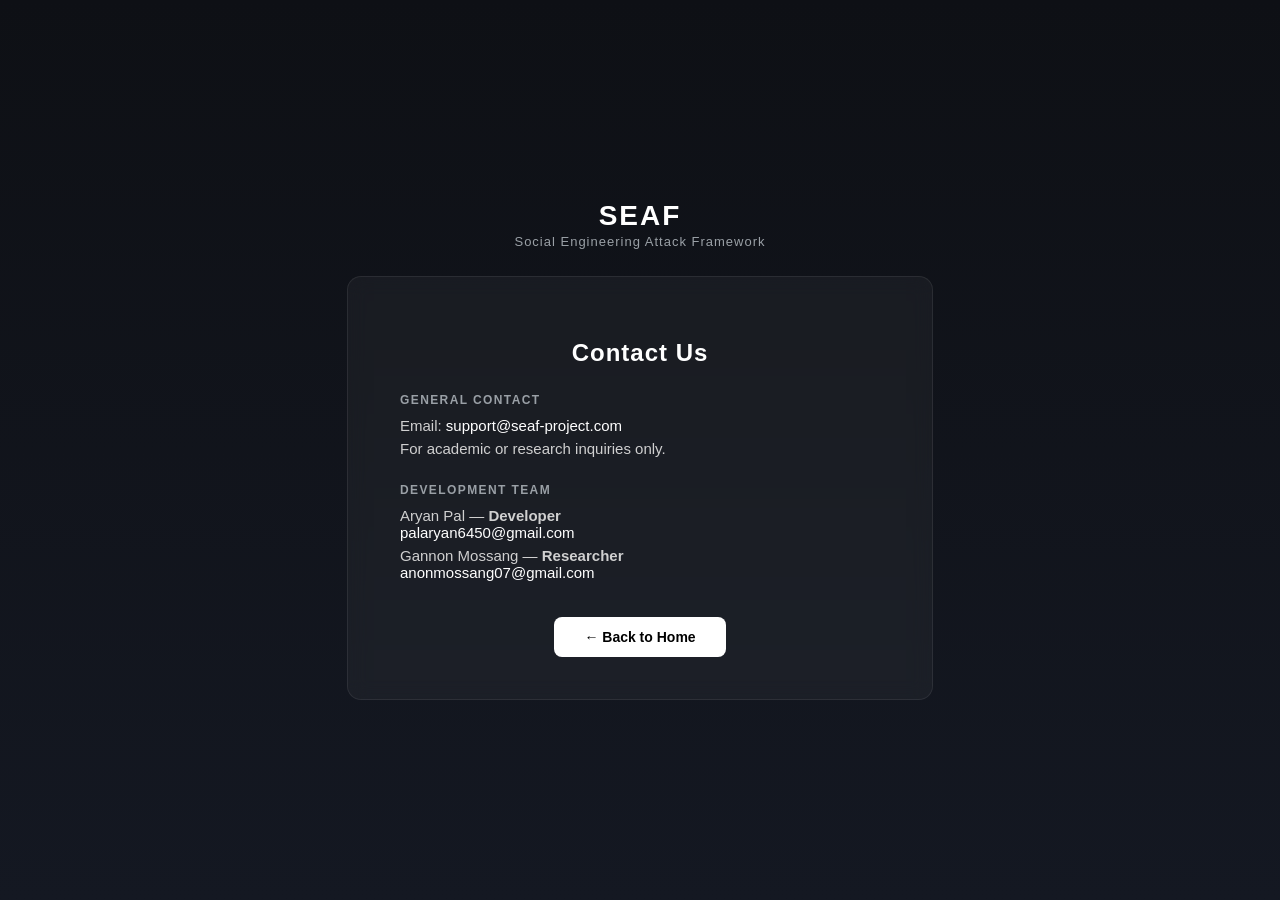
<file: src/templates/contact.html>
<!DOCTYPE html>
<html lang="en">
<head>
  <meta charset="UTF-8">
  <title>Contact Us — SEAF</title>

  <style>
    body {
      margin: 0;
      min-height: 100vh;
      background: linear-gradient(180deg, #0e1015, #141822);
      color: #e6e6e6;
      font-family: "Inter", "Segoe UI", sans-serif;
      display: flex;
      flex-direction: column;
      align-items: center;
      justify-content: center;
    }

    /* ---------- BRANDING ---------- */
    .brand {
      margin-bottom: 26px;
      text-align: center;
    }

    .brand h1 {
      margin: 0;
      font-size: 28px;
      letter-spacing: 2px;
      font-weight: 600;
      color: #ffffff;
    }

    .brand span {
      font-size: 13px;
      color: #9aa0a6;
      letter-spacing: 1px;
    }

    /* ---------- CARD ---------- */
    .contact-card {
      background: rgba(255, 255, 255, 0.04);
      border: 1px solid rgba(255, 255, 255, 0.08);
      border-radius: 14px;
      padding: 42px 52px;
      max-width: 480px;
      width: 100%;
      backdrop-filter: blur(10px);
    }

    .contact-card h2 {
      text-align: center;
      margin-bottom: 22px;
      font-weight: 600;
      letter-spacing: 1px;
      color: #ffffff;
    }

    .section {
      margin-top: 26px;
    }

    .section h3 {
      font-size: 12px;
      text-transform: uppercase;
      letter-spacing: 1.4px;
      color: #9aa0a6;
      margin-bottom: 10px;
    }

    .section p {
      margin: 6px 0;
      font-size: 15px;
      color: #d0d0d0;
    }

    .section a {
      color: #ffffff;
      text-decoration: none;
      font-weight: 500;
    }

    .section a:hover {
      text-decoration: underline;
    }

    /* ---------- BUTTON ---------- */
    .home-btn {
      display: block;
      margin: 36px auto 0;
      padding: 12px 30px;
      background: #ffffff;
      color: #000000;
      border: none;
      border-radius: 8px;
      font-size: 14px;
      font-weight: 600;
      cursor: pointer;
      transition: all 0.2s ease;
    }

    .home-btn:hover {
      background: #e6e6e6;
      transform: translateY(-1px);
    }
  </style>
</head>

<body>

  <!-- SEAF Branding -->
  <div class="brand">
    <h1>SEAF</h1>
    <span>Social Engineering Attack Framework</span>
  </div>

  <!-- Contact Card -->
  <div class="contact-card">
    <h2>Contact Us</h2>

    <div class="section">
      <h3>General Contact</h3>
      <p>
        Email:
        <a href="mailto:support@seaf-project.com">support@seaf-project.com</a>
      </p>
      <p>For academic or research inquiries only.</p>
    </div>

    <div class="section">
      <h3>Development Team</h3>
      <p>
        Aryan Pal — <strong>Developer</strong><br>
        <a href="mailto:palaryan6450@gmail.com">palaryan6450@gmail.com</a>
      </p>
      <p>
        Gannon Mossang — <strong>Researcher</strong><br>
        <a href="mailto:anonmossang07@gmail.com">anonmossang07@gmail.com</a>
      </p>
    </div>

    <button class="home-btn" onclick="window.location.href='/'">
      ← Back to Home
    </button>
  </div>

</body>
</html>
</file>
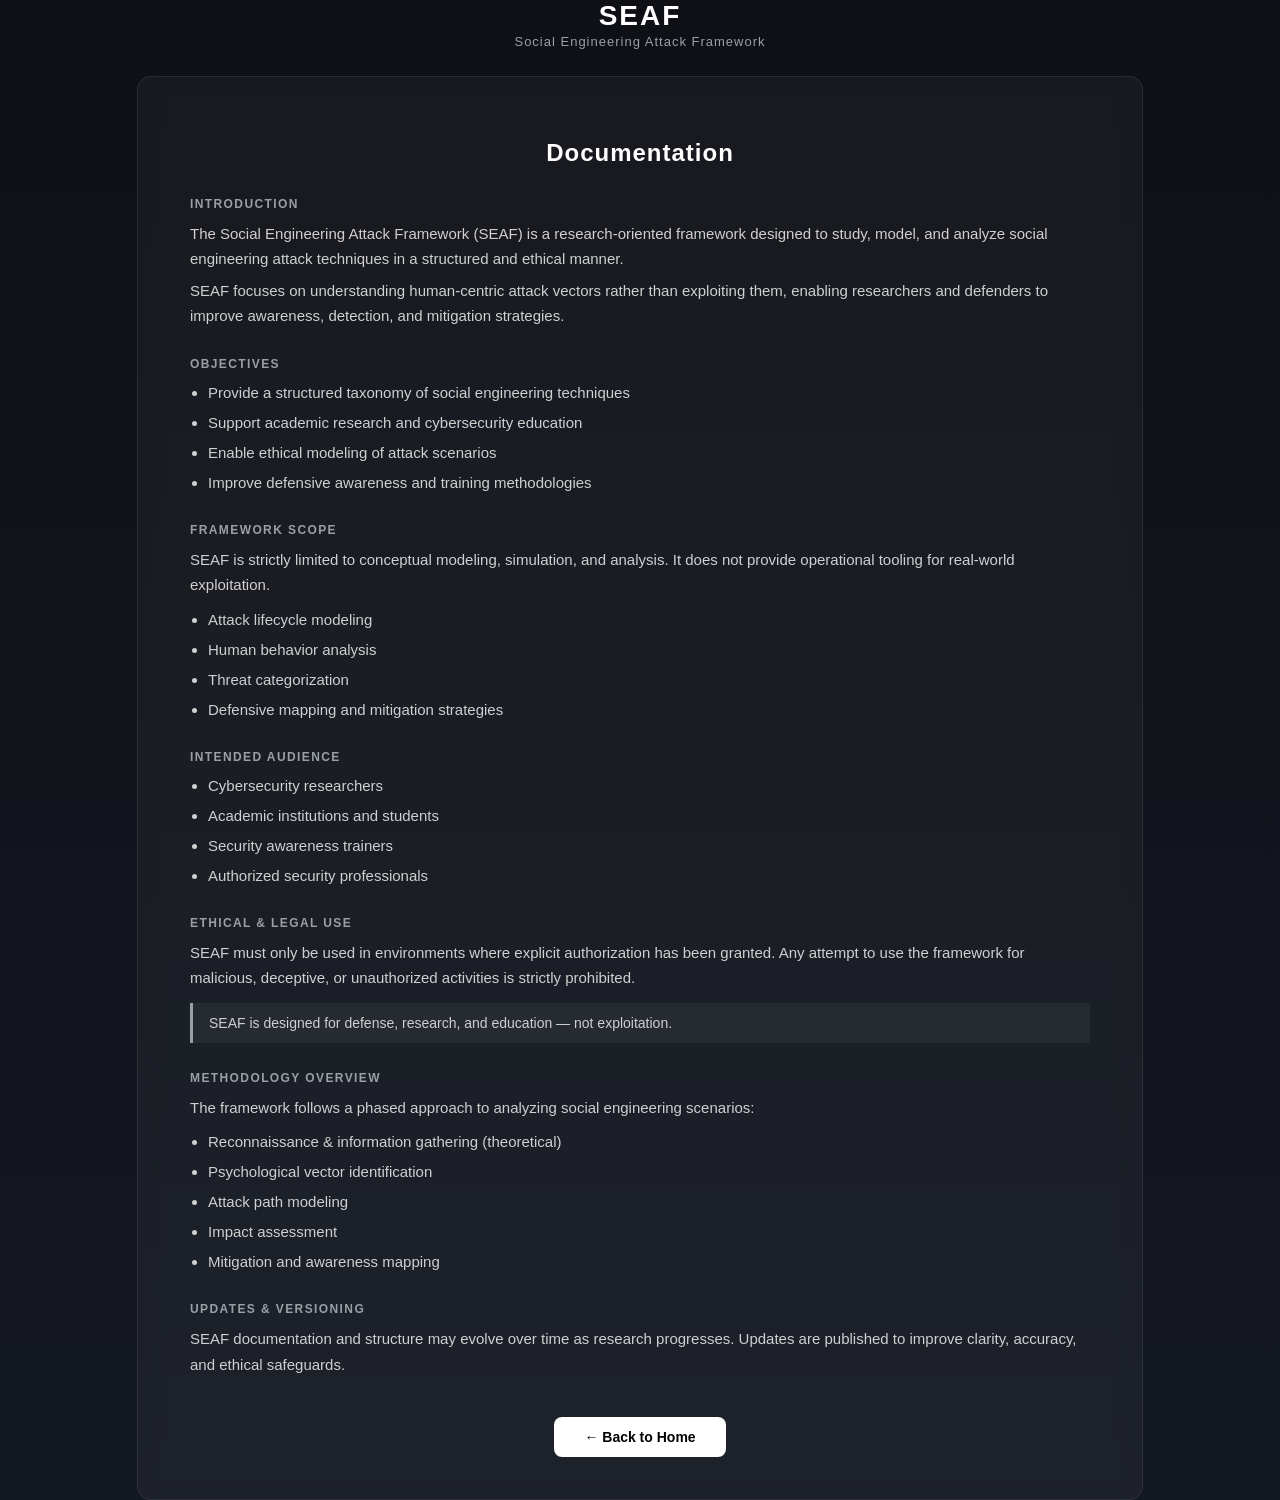
<file: src/templates/docs.html>
<!DOCTYPE html>
<html lang="en">
<head>
  <meta charset="UTF-8">
  <title>Documentation — SEAF</title>

  <style>
    body {
      margin: 0;
      min-height: 100vh;
      background: linear-gradient(180deg, #0e1015, #141822);
      color: #e6e6e6;
      font-family: "Inter", "Segoe UI", sans-serif;
      display: flex;
      flex-direction: column;
      align-items: center;
      justify-content: center;
    }

    /* ---------- BRAND ---------- */
    .brand {
      margin-bottom: 26px;
      text-align: center;
    }

    .brand h1 {
      margin: 0;
      font-size: 28px;
      letter-spacing: 2px;
      font-weight: 600;
      color: #ffffff;
    }

    .brand span {
      font-size: 13px;
      color: #9aa0a6;
      letter-spacing: 1px;
    }

    /* ---------- CARD ---------- */
    .docs-card {
      background: rgba(255, 255, 255, 0.04);
      border: 1px solid rgba(255, 255, 255, 0.08);
      border-radius: 14px;
      padding: 42px 52px;
      max-width: 900px;
      width: 100%;
      backdrop-filter: blur(10px);
    }

    .docs-card h2 {
      text-align: center;
      margin-bottom: 30px;
      font-weight: 600;
      letter-spacing: 1px;
      color: #ffffff;
    }

    .section {
      margin-top: 28px;
    }

    .section h3 {
      font-size: 12px;
      text-transform: uppercase;
      letter-spacing: 1.4px;
      color: #9aa0a6;
      margin-bottom: 10px;
    }

    .section p {
      margin: 6px 0;
      font-size: 15px;
      line-height: 1.7;
      color: #d0d0d0;
    }

    .section ul {
      margin: 10px 0 0 18px;
      padding: 0;
    }

    .section li {
      font-size: 15px;
      color: #d0d0d0;
      margin: 6px 0;
      line-height: 1.6;
    }

    .note {
      margin-top: 12px;
      padding: 12px 16px;
      background: rgba(255, 255, 255, 0.05);
      border-left: 3px solid #9aa0a6;
      font-size: 14px;
      color: #cfcfcf;
    }

    /* ---------- BUTTON ---------- */
    .home-btn {
      display: block;
      margin: 40px auto 0;
      padding: 12px 30px;
      background: #ffffff;
      color: #000000;
      border: none;
      border-radius: 8px;
      font-size: 14px;
      font-weight: 600;
      cursor: pointer;
      transition: all 0.2s ease;
    }

    .home-btn:hover {
      background: #e6e6e6;
      transform: translateY(-1px);
    }
  </style>
</head>

<body>

  <!-- SEAF Branding -->
  <div class="brand">
    <h1>SEAF</h1>
    <span>Social Engineering Attack Framework</span>
  </div>

  <!-- Documentation -->
  <div class="docs-card">
    <h2>Documentation</h2>

    <div class="section">
      <h3>Introduction</h3>
      <p>
        The Social Engineering Attack Framework (SEAF) is a research-oriented
        framework designed to study, model, and analyze social engineering
        attack techniques in a structured and ethical manner.
      </p>
      <p>
        SEAF focuses on understanding human-centric attack vectors rather than
        exploiting them, enabling researchers and defenders to improve
        awareness, detection, and mitigation strategies.
      </p>
    </div>

    <div class="section">
      <h3>Objectives</h3>
      <ul>
        <li>Provide a structured taxonomy of social engineering techniques</li>
        <li>Support academic research and cybersecurity education</li>
        <li>Enable ethical modeling of attack scenarios</li>
        <li>Improve defensive awareness and training methodologies</li>
      </ul>
    </div>

    <div class="section">
      <h3>Framework Scope</h3>
      <p>
        SEAF is strictly limited to conceptual modeling, simulation,
        and analysis. It does not provide operational tooling for
        real-world exploitation.
      </p>
      <ul>
        <li>Attack lifecycle modeling</li>
        <li>Human behavior analysis</li>
        <li>Threat categorization</li>
        <li>Defensive mapping and mitigation strategies</li>
      </ul>
    </div>

    <div class="section">
      <h3>Intended Audience</h3>
      <ul>
        <li>Cybersecurity researchers</li>
        <li>Academic institutions and students</li>
        <li>Security awareness trainers</li>
        <li>Authorized security professionals</li>
      </ul>
    </div>

    <div class="section">
      <h3>Ethical & Legal Use</h3>
      <p>
        SEAF must only be used in environments where explicit authorization
        has been granted. Any attempt to use the framework for malicious,
        deceptive, or unauthorized activities is strictly prohibited.
      </p>
      <div class="note">
        SEAF is designed for defense, research, and education — not exploitation.
      </div>
    </div>

    <div class="section">
      <h3>Methodology Overview</h3>
      <p>
        The framework follows a phased approach to analyzing social
        engineering scenarios:
      </p>
      <ul>
        <li>Reconnaissance & information gathering (theoretical)</li>
        <li>Psychological vector identification</li>
        <li>Attack path modeling</li>
        <li>Impact assessment</li>
        <li>Mitigation and awareness mapping</li>
      </ul>
    </div>

    <div class="section">
      <h3>Updates & Versioning</h3>
      <p>
        SEAF documentation and structure may evolve over time as research
        progresses. Updates are published to improve clarity, accuracy,
        and ethical safeguards.
      </p>
    </div>

    <button class="home-btn" onclick="window.location.href='/'">
      ← Back to Home
    </button>
  </div>

</body>
</html>
</file>
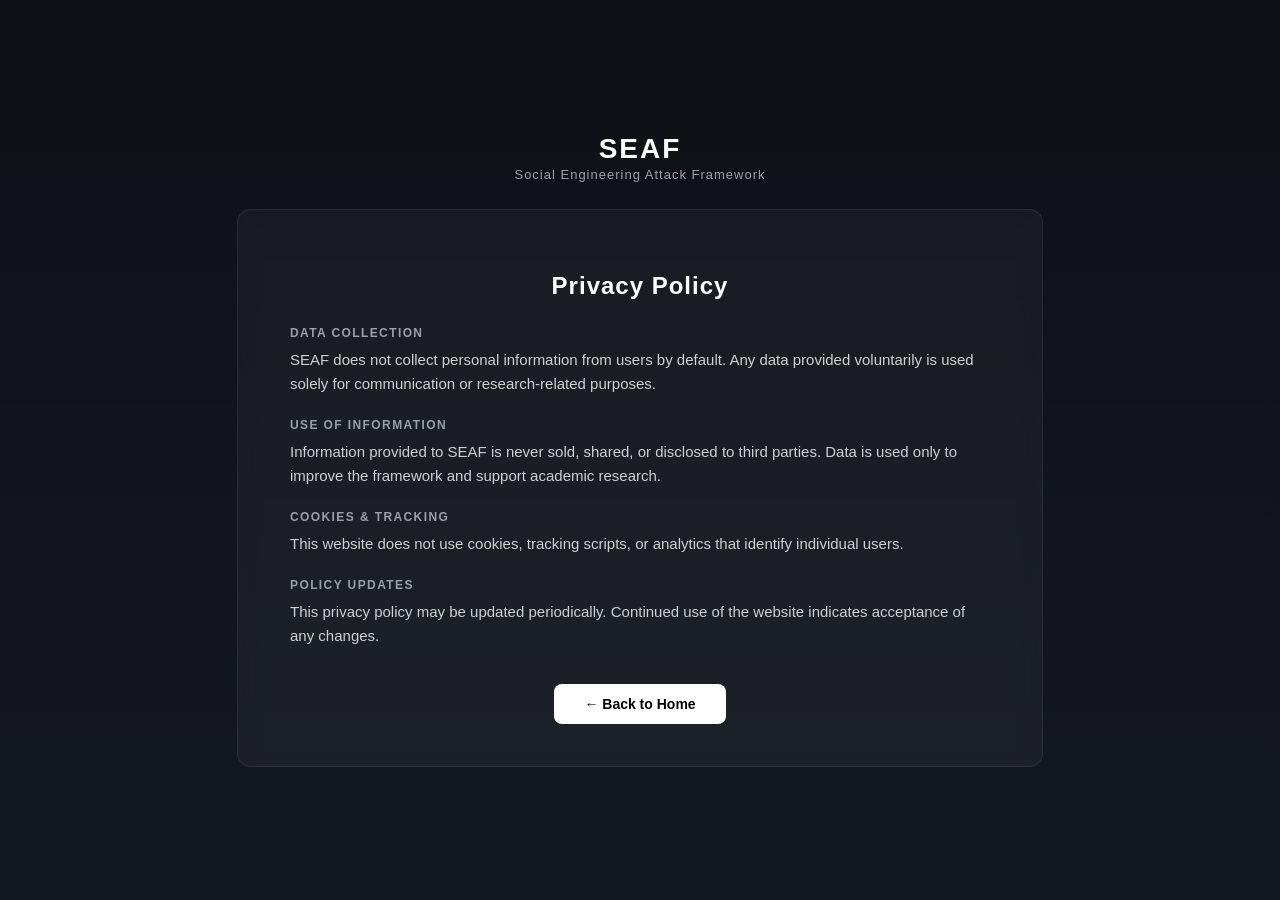
<file: src/templates/privacy.html>
<!DOCTYPE html>
<html lang="en">
<head>
  <meta charset="UTF-8">
  <title>Privacy Policy — SEAF</title>

  <style>
    body {
      margin: 0;
      min-height: 100vh;
      background: linear-gradient(180deg, #0e1015, #141822);
      color: #e6e6e6;
      font-family: "Inter", "Segoe UI", sans-serif;
      display: flex;
      flex-direction: column;
      align-items: center;
      justify-content: center;
    }

    /* ---------- BRANDING ---------- */
    .brand {
      margin-bottom: 26px;
      text-align: center;
    }

    .brand h1 {
      margin: 0;
      font-size: 28px;
      letter-spacing: 2px;
      font-weight: 600;
      color: #ffffff;
    }

    .brand span {
      font-size: 13px;
      color: #9aa0a6;
      letter-spacing: 1px;
    }

    /* ---------- CARD ---------- */
    .privacy-card {
      background: rgba(255, 255, 255, 0.04);
      border: 1px solid rgba(255, 255, 255, 0.08);
      border-radius: 14px;
      padding: 42px 52px;
      max-width: 700px;
      width: 100%;
      backdrop-filter: blur(10px);
    }

    .privacy-card h2 {
      text-align: center;
      margin-bottom: 26px;
      font-weight: 600;
      letter-spacing: 1px;
      color: #ffffff;
    }

    .section {
      margin-top: 22px;
    }

    .section h3 {
      font-size: 12px;
      text-transform: uppercase;
      letter-spacing: 1.4px;
      color: #9aa0a6;
      margin-bottom: 8px;
    }

    .section p {
      margin: 6px 0;
      font-size: 15px;
      line-height: 1.6;
      color: #d0d0d0;
    }

    /* ---------- BUTTON ---------- */
    .home-btn {
      display: block;
      margin: 36px auto 0;
      padding: 12px 30px;
      background: #ffffff;
      color: #000000;
      border: none;
      border-radius: 8px;
      font-size: 14px;
      font-weight: 600;
      cursor: pointer;
      transition: all 0.2s ease;
    }

    .home-btn:hover {
      background: #e6e6e6;
      transform: translateY(-1px);
    }
  </style>
</head>

<body>

  <!-- SEAF Branding -->
  <div class="brand">
    <h1>SEAF</h1>
    <span>Social Engineering Attack Framework</span>
  </div>

  <!-- Privacy Card -->
  <div class="privacy-card">
    <h2>Privacy Policy</h2>

    <div class="section">
      <h3>Data Collection</h3>
      <p>
        SEAF does not collect personal information from users by default.
        Any data provided voluntarily is used solely for communication
        or research-related purposes.
      </p>
    </div>

    <div class="section">
      <h3>Use of Information</h3>
      <p>
        Information provided to SEAF is never sold, shared, or disclosed
        to third parties. Data is used only to improve the framework
        and support academic research.
      </p>
    </div>

    <div class="section">
      <h3>Cookies & Tracking</h3>
      <p>
        This website does not use cookies, tracking scripts, or analytics
        that identify individual users.
      </p>
    </div>

    <div class="section">
      <h3>Policy Updates</h3>
      <p>
        This privacy policy may be updated periodically. Continued use
        of the website indicates acceptance of any changes.
      </p>
    </div>

    <button class="home-btn" onclick="window.location.href='/'">
      ← Back to Home
    </button>
  </div>

</body>
</html>
</file>
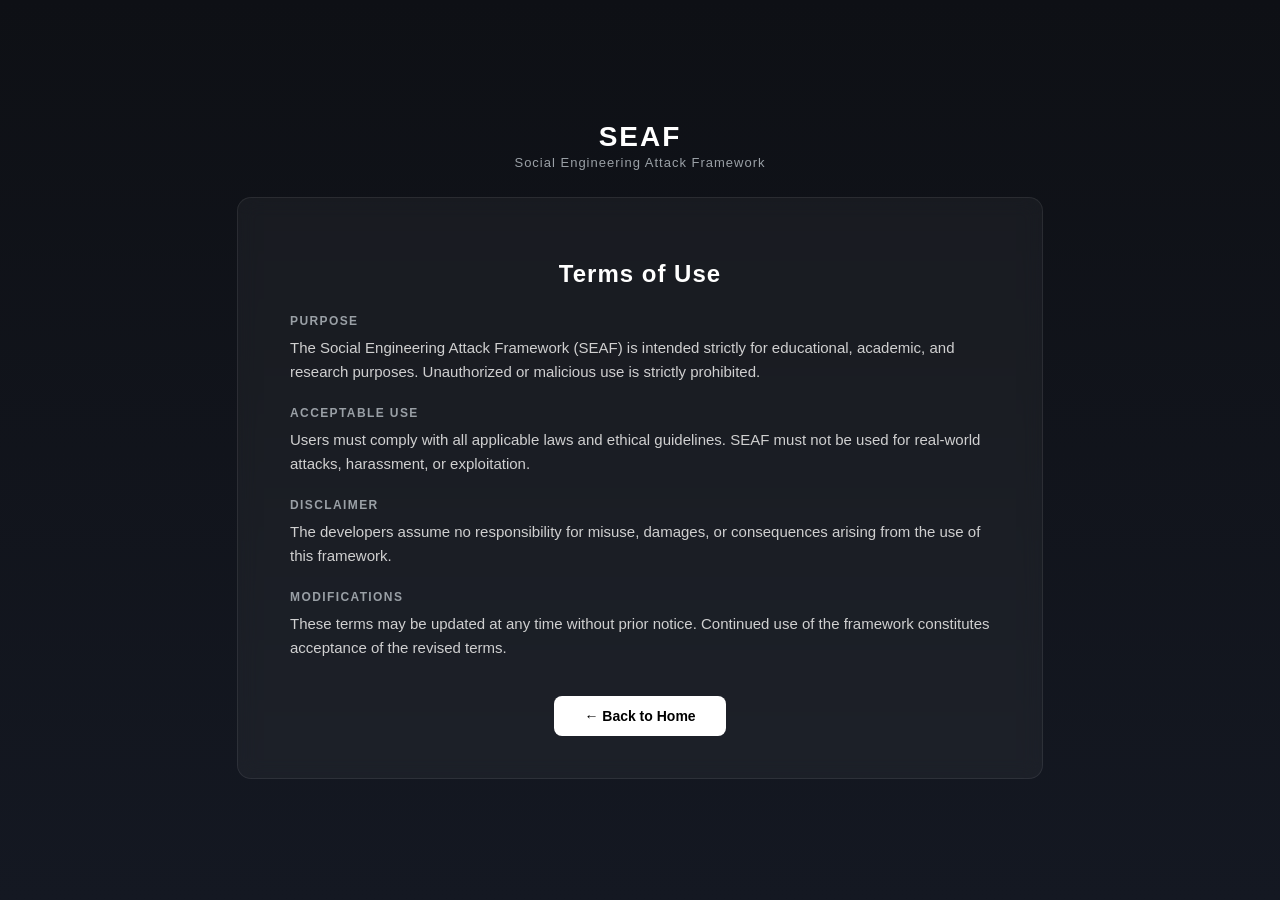
<file: src/templates/terms.html>
<!DOCTYPE html>
<html lang="en">
<head>
  <meta charset="UTF-8">
  <title>Terms of Use — SEAF</title>

  <style>
    body {
      margin: 0;
      min-height: 100vh;
      background: linear-gradient(180deg, #0e1015, #141822);
      color: #e6e6e6;
      font-family: "Inter", "Segoe UI", sans-serif;
      display: flex;
      flex-direction: column;
      align-items: center;
      justify-content: center;
    }

    /* ---------- BRANDING ---------- */
    .brand {
      margin-bottom: 26px;
      text-align: center;
    }

    .brand h1 {
      margin: 0;
      font-size: 28px;
      letter-spacing: 2px;
      font-weight: 600;
      color: #ffffff;
    }

    .brand span {
      font-size: 13px;
      color: #9aa0a6;
      letter-spacing: 1px;
    }

    /* ---------- CARD ---------- */
    .terms-card {
      background: rgba(255, 255, 255, 0.04);
      border: 1px solid rgba(255, 255, 255, 0.08);
      border-radius: 14px;
      padding: 42px 52px;
      max-width: 700px;
      width: 100%;
      backdrop-filter: blur(10px);
    }

    .terms-card h2 {
      text-align: center;
      margin-bottom: 26px;
      font-weight: 600;
      letter-spacing: 1px;
      color: #ffffff;
    }

    .section {
      margin-top: 22px;
    }

    .section h3 {
      font-size: 12px;
      text-transform: uppercase;
      letter-spacing: 1.4px;
      color: #9aa0a6;
      margin-bottom: 8px;
    }

    .section p {
      margin: 6px 0;
      font-size: 15px;
      line-height: 1.6;
      color: #d0d0d0;
    }

    /* ---------- BUTTON ---------- */
    .home-btn {
      display: block;
      margin: 36px auto 0;
      padding: 12px 30px;
      background: #ffffff;
      color: #000000;
      border: none;
      border-radius: 8px;
      font-size: 14px;
      font-weight: 600;
      cursor: pointer;
      transition: all 0.2s ease;
    }

    .home-btn:hover {
      background: #e6e6e6;
      transform: translateY(-1px);
    }
  </style>
</head>

<body>

  <!-- SEAF Branding -->
  <div class="brand">
    <h1>SEAF</h1>
    <span>Social Engineering Attack Framework</span>
  </div>

  <!-- Terms Card -->
  <div class="terms-card">
    <h2>Terms of Use</h2>

    <div class="section">
      <h3>Purpose</h3>
      <p>
        The Social Engineering Attack Framework (SEAF) is intended strictly
        for educational, academic, and research purposes. Unauthorized or
        malicious use is strictly prohibited.
      </p>
    </div>

    <div class="section">
      <h3>Acceptable Use</h3>
      <p>
        Users must comply with all applicable laws and ethical guidelines.
        SEAF must not be used for real-world attacks, harassment, or
        exploitation.
      </p>
    </div>

    <div class="section">
      <h3>Disclaimer</h3>
      <p>
        The developers assume no responsibility for misuse, damages, or
        consequences arising from the use of this framework.
      </p>
    </div>

    <div class="section">
      <h3>Modifications</h3>
      <p>
        These terms may be updated at any time without prior notice.
        Continued use of the framework constitutes acceptance of the
        revised terms.
      </p>
    </div>

    <button class="home-btn" onclick="window.location.href='/'">
      ← Back to Home
    </button>
  </div>

</body>
</html>
</file>
